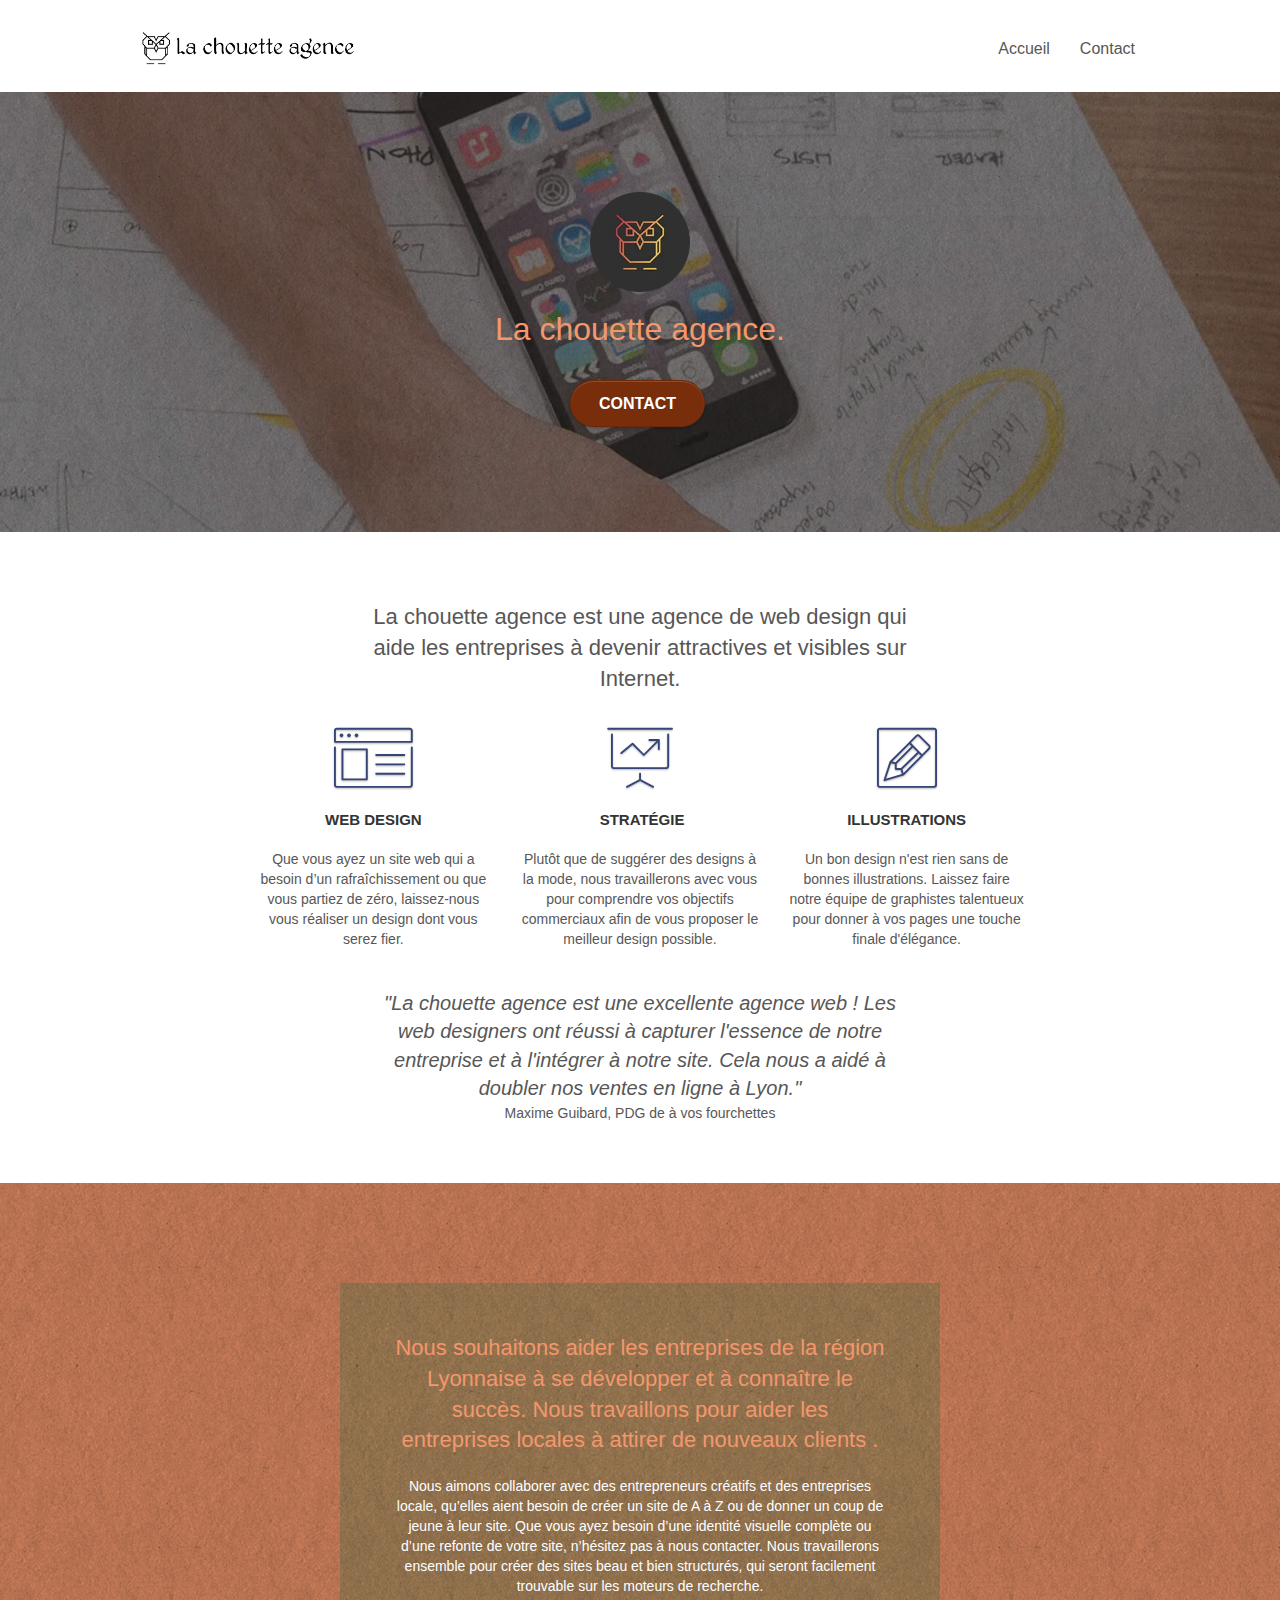
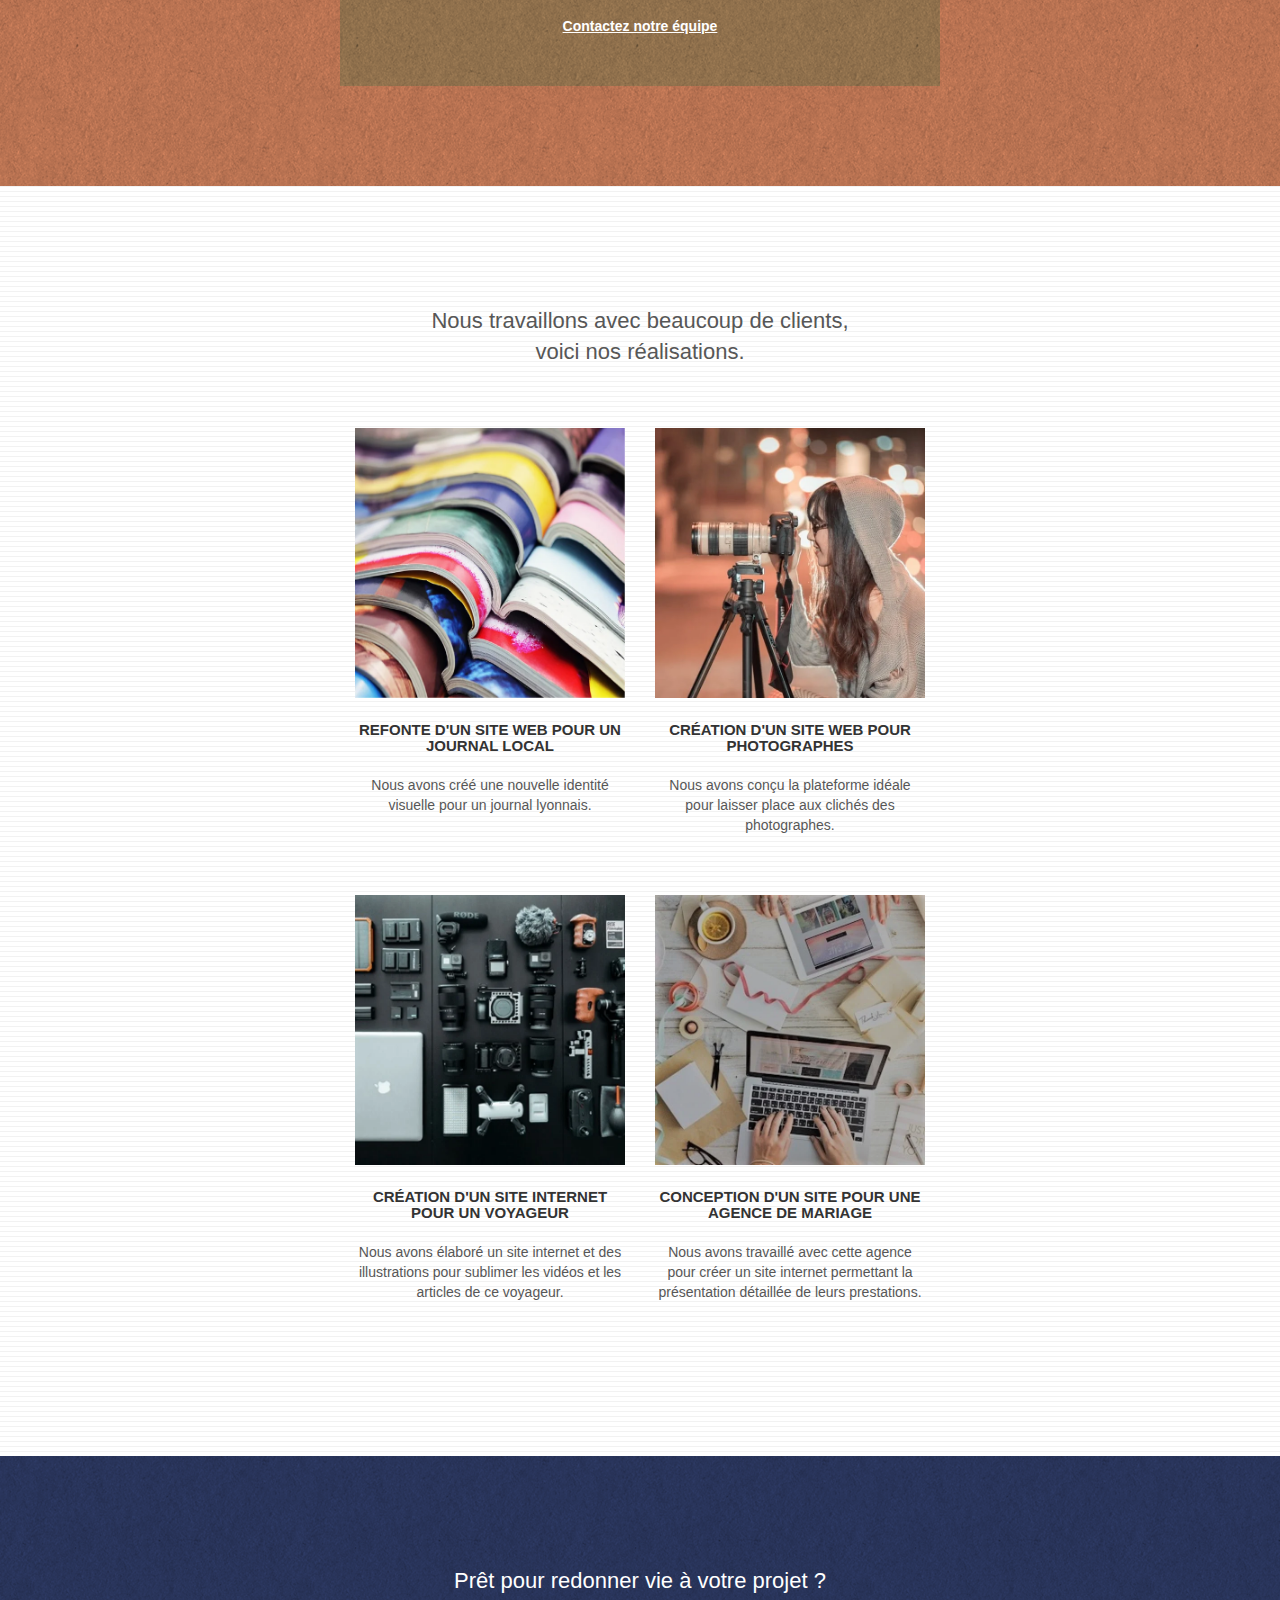
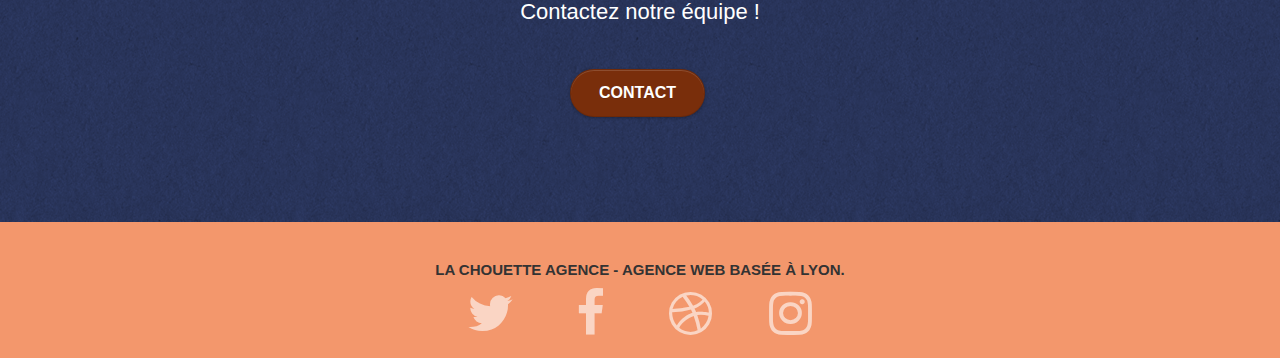
<file: modified/index.html>
<!doctype html>
<html lang="fr">
<head>
    <meta charset="utf-8">
	<title>Accueil | La Chouette Agence</title>
    <meta name="description" content="La Chouette Agence : une entreprise de web design basée à Lyon qui aide les entreprises à devenir attractives et visibles sur Internet.">
    <meta name="viewport" content="width=device-width, initial-scale=1.0, viewport-fit=cover">
	<link rel="shortcut icon" type="image/png" href="favicon.jpg">
	
	<link rel="stylesheet" type="text/css" href="./css/bootstrap.min.css">
	<link rel="stylesheet" type="text/css" href="style.min.css">
	<link rel="stylesheet" type="text/css" href="./css/font-awesome.css">
	<link rel="stylesheet" type="text/css" href="./css/et-line.css">

	<script src="./js/jquery-2.1.0.min.js" defer></script>
	<script src="./js/bootstrap.min.js" defer></script>
	<script src="./js/blocs.js" defer></script>
	<script src="./js/jquery.touchSwipe.js" defer></script>
	<script src="./js/gmaps.min.js" defer></script>
    
<!-- Analytics -->
 
<!-- Analytics END -->
    
</head>
<body>
<!-- Principal conteneur -->
<div class="page-container">
    
<!-- bloc-0 -->
<div class="bloc bgc-white l-bloc " id="bloc-0">
	<div class="container bloc-sm">

		<nav class="navbar row">
			<div class="navbar-header">
<!--			<div class="keywords" style="color:#cccccc;font-size:1px;">Agence web à paris, stratégie web, web design, illustrations, design de site web, site web, web, internet, site internet, site</div> 
-->
				<a class="navbar-brand" href="index.html"><img src="img/webp/la-chouette-agence.webp" alt="paris web design logo agence web meilleure agence" height="40" /></a>
<!--				<div class="keywords" style="color:#cccccc;font-size:1px;">Agence web à paris, stratégie web, web design, illustrations, design de site web, site web, web, internet, site internet, site</div>
-->
				<button id="nav-toggle" type="button" class="ui-navbar-toggle navbar-toggle" data-toggle="collapse" data-target=".navbar-1">
					<span class="sr-only">Toggle navigation</span><span class="icon-bar"></span><span class="icon-bar"></span><span class="icon-bar"></span>
				</button>
			</div>
			<div class="collapse navbar-collapse navbar-1 special-dropdown-nav">
				<ul class="site-navigation nav navbar-nav">
					<li>
						<a href="index.html" title="Page d'accueil">Accueil</a>
					</li>
					<li>
						<a href="page2.html" title="Contactez-nous !">Contact</a>
					</li>
				</ul>
			</div>
		</nav>
	</div>
</div>
<!-- bloc-0 END -->

<!-- bloc-1-presentation -->
<div class="bloc bgc-dark-slate-blue bg-banniere d-bloc bloc-bg-texture texture-paper b-parallax" id="bloc-1-hero">
	<div class="container bloc-lg">
		<div class="row tight-width-whitespace">
			<div class="col-sm-12">
				<img src="img/webp/logo.webp" class="center-block image-resize-mode" width="100" alt="La chouette agence, agence web paris, création logo paris" />
				<h1 class="text-center hero-bloc-text tc-white ">
					La chouette agence.
				</h1>
				<div class="text-center">
					<a href="page2.html" class="btn btn-lg btn-clean btn-rd cta-hero btn-atomic-tangerine" id="cta-hero" title="Contactez-nous !">Contact</a>
				</div>
			</div>
		</div>
	</div>
</div>
<!-- bloc-1-presentation END -->

<!-- bloc-2-services -->
<div class="bloc bgc-white l-bloc" id="bloc-2-services">
	<div class="container bloc-md">
		<div class="row tight-width-whitespace">
			<div class="col-sm-12">
				<h2 class="text-center">
					La chouette agence est une agence de web design qui aide les entreprises à devenir attractives et visibles sur Internet.
				</h2>
			</div>
		</div>
		<div class="row voffset-lg med-width-whitespace">
			<div class="col-sm-4">
				<div class="text-center">
					<span class="et-icon-browser sm-shadow icon-dark-slate-blue icons icon-lg"></span>
				</div>
				<h3 class="mg-md text-center">
					Web design
				</h3>
				<p class="text-center ">
					Que vous ayez un site web qui a besoin d&rsquo;un rafraîchissement ou que vous partiez de zéro, laissez-nous vous réaliser un design dont vous serez fier.
				</p>
			</div>
			<div class="col-sm-4">
				<div class="text-center">
					<span class="et-icon-presentation sm-shadow icon-dark-slate-blue icons icon-lg"></span>
				</div>
				<h3 class="mg-md text-center">
					&nbsp;Stratégie
				</h3>
				<p class="text-center ">
					Plutôt que de suggérer des designs à la mode, nous travaillerons avec vous pour comprendre vos objectifs commerciaux afin de vous proposer le meilleur design possible.<br>
				</p>
			</div>
			<div class="col-sm-4">
				<div class="text-center">
					<span class="et-icon-edit sm-shadow icon-dark-slate-blue icons icon-lg"></span>
				</div>
				<h3 class="mg-md text-center">
					Illustrations
				</h3>
				<p class="text-center ">
					Un bon design n'est rien sans de bonnes illustrations. Laissez faire notre équipe de graphistes talentueux pour donner à vos pages une touche finale d'élégance.
				</p>
			</div>
		</div>
		<div class="row voffset-lg voffset tight-width-whitespace">
			<div class="col-xs-12 text-center">
				<blockquote class="text-center">
					"La chouette agence est une excellente agence web ! Les web designers ont réussi à capturer l'essence de notre entreprise et à l'intégrer à notre site. Cela nous a aidé à doubler nos ventes en ligne à Lyon."
				</blockquote>
				<p class="text-center">
					Maxime Guibard, PDG de à vos fourchettes
				</p>
			</div>
		</div>
	</div>
</div>
<!-- bloc-2-services END -->

<!-- bloc-3-what-i-do -->
<div class="bloc tc-white bgc-atomic-tangerine bg-presentation d-bloc bloc-bg-texture texture-paper b-parallax" id="bloc-3-what-i-do">
	<div class="container bloc-lg">
		<div class="row tight-width-whitespace black-background">
			<div class="col-sm-12">
				<h2 class="mg-md text-center tc-white">
					Nous souhaitons aider les entreprises de la région Lyonnaise à se développer et à connaître le succès. Nous travaillons pour aider les entreprises locales à attirer de nouveaux clients .<br>
				</h2>
				<p class="text-center white">
					Nous aimons collaborer avec des entrepreneurs créatifs et des entreprises locale, qu’elles aient besoin de créer un site de A à Z ou de donner un coup de jeune à leur site. Que vous ayez besoin d’une identité visuelle complète ou d’une refonte de votre site, n’hésitez pas à nous contacter. Nous travaillerons ensemble pour créer des sites beau et bien structurés, qui seront facilement trouvable sur les moteurs de recherche. <br><br><a class="ltc-white bold-link" href="page2.html">Contactez notre équipe</a><br>
				</p>
			</div>
		</div>
	</div>
</div>
<!-- bloc-3-what-i-do END -->

<!-- bloc-4-portfolio -->
<div class="bloc bgc-white bg-lines-h2-bg bg-repeat l-bloc" id="bloc-4-portfolio">
	<div class="container bloc-lg">
		<div class="row tight-width-whitespace">
			<div class="col-sm-12">
				<h2 class="text-center">
					Nous travaillons avec beaucoup de clients,<br>voici nos réalisations.
				</h2>
			</div>
		</div>
		<div class="row tight-width-whitespace portfolio-row">
			<div class="col-sm-6">
				<a href="#" data-lightbox="img/webp/1.webp" data-gallery-id="gallery-1" data-caption="Refonte d'un site web pour un journal local" data-frame="snapshot-lb"><img src="img/webp/1.webp" alt="Refonte d'un site web pour un journal local" class="img-responsive portfolio-thumb" /></a>
				<h3 class="mg-md text-center">
					Refonte d'un site web pour un journal local
				</h3>
				<p class="text-center">
					Nous avons créé une nouvelle identité visuelle pour un journal lyonnais.
				</p>
			</div>
			<div class="col-sm-6">
				<a href="#" data-lightbox="img/webp/2.webp" data-gallery-id="gallery-1" data-caption="Création d'un site web pour photographes" data-frame="snapshot-lb"><img src="img/webp/2.webp" class="img-responsive portfolio-thumb" alt="Création d'un site web pour photographes" /></a>
				<h3 class="mg-md text-center">
					Création d'un site web pour photographes
				</h3>
				<p class="text-center">
					Nous avons conçu la plateforme idéale pour laisser place aux clichés des photographes.
				</p>
			</div>
		</div>
		<div class="row tight-width-whitespace portfolio-row">
			<div class="col-sm-6">
				<a href="#" data-lightbox="img/webp/3.webp" data-gallery-id="gallery-1" data-caption="Création d'un site internet pour un voyageur" data-frame="snapshot-lb"><img src="img/webp/3.webp" class="img-responsive portfolio-thumb" alt="Création d'un site internet pour un voyageur"/></a>
				<h3 class="mg-md text-center">
					Création d'un site internet pour un voyageur
				</h3>
				<p class="text-center">
					Nous avons élaboré un site internet et des illustrations pour sublimer les vidéos et les articles de ce voyageur.
				</p>
			</div>
			<div class="col-sm-6">
				<a href="#" data-lightbox="img/webp/4.webp" data-gallery-id="gallery-1" data-caption="Conception d'un site pour une agence de mariage" data-frame="snapshot-lb"><img src="img/webp/4.webp" class="img-responsive portfolio-thumb" alt="Conception d'un site pour une agence de mariage" /></a>
				<h3 class="mg-md text-center">
					Conception d'un site pour une agence de mariage
				</h3>
				<p class="text-center">
					Nous avons travaillé avec cette agence pour créer un site internet permettant la présentation détaillée de leurs prestations.
				</p>
			</div>
		</div>
	</div>
</div>
<!-- bloc-4-portfolio END -->

<!-- bloc-5-cta -->
<div class="bloc bgc-dark-slate-blue bg-banniere d-bloc bloc-bg-texture texture-paper b-parallax" id="bloc-5-cta">
	<div class="container bloc-lg">
		<div class="row">
			<div class="col-sm-12 text-center">
				<h2 class="mg-md text-center white">
					Prêt pour redonner vie à votre projet ?<br>Contactez notre équipe !
				</h2>
				<a href="page2.html" class="btn btn-atomic-tangerine btn-clean btn-rd btn-lg cta-hero" title="Contactez-nous !">Contact</a>
			</div>
		</div>
	</div>
</div>
<!-- bloc-5-cta END -->

<!-- ScrollToTop Button -->
<a class="bloc-button btn btn-d scrollToTop" onclick="scrollToTarget('1')"><span class="fa fa-chevron-up"></span></a>
<!-- ScrollToTop Button END-->

<!-- Footer - bloc-8 -->
<div class="bloc bgc-atomic-tangerine d-bloc" id="bloc-8">
	<div class="container bloc-sm">
		<div class="row">
			<div class="col-sm-12">
				<h3 class="text-center">
					La chouette agence - Agence web basée à Lyon.<br>
				</h3>
				<div class="row row-no-gutters social">
					<div class="col-sm-3">
						<div class="text-center">
							<a class="social" href="https://twitter.com/" title="Twitter"><span class="fa fa-twitter icon-md"></span></a>
						</div>
					</div>
					<div class="col-sm-3">
						<div class="text-center">
							<a class="social" href="https://fr-fr.facebook.com/" title="Facebook"><span class="fa fa-facebook icon-md"></span></a>
						</div>
					</div>
					<div class="col-sm-3">
						<div class="text-center">
							<a class="social" href="https://dribbble.com/" title="Dribble"><span class="fa fa-dribbble icon-md"></span></a>
						</div>
					</div>
					<div class="col-sm-3">
						<div class="text-center">
							<a class="social" href="https://www.instagram.com/?hl=fr" title="Instagram"><span class="fa fa-instagram icon-md"></span></a>
						</div>
					</div>
<!--				<div class="keywords" style="color:#F3976C;">Agence web à paris, stratégie web, web design, illustrations, design de site web, site web, web, internet, site internet, site</div>
-->
				</div>
<!--			<div class="row">
					<div class="col-sm-4">
						Partenaires
							<ul>
								<li><a href="voiture.com">voiture.com</a></li>
								<li><a href="pizza.com">pizza.com</a></li>
								<li><a href="matoiture.com">matoiture.com</a></li>
								<li><a href="immobilierseo.com">immobilierseo.com</a></li>
							</ul>		
					</div>
					<div class="col-sm-4">
						Annuaires liste 1
						<ul>
							<li><a href="annuaireagence.com">annuaireagence.com</a></li>
							<li><a href="annuaireseo.com">annuaireseo.com</a></li>
							<li><a href="annuairemarketing.com">annuairemarketing.com</a></li>
							<li><a href="123seoture.com">123seo.com</a></li>
							<li><a href="123site.com">123site.com</a></li>
							<li><a href="annuairewordpress.com">annuairewordpress.com</a></li>
							<li><a href="listeagence.com">listeagence.com</a></li>
							<li><a href="meilleuresagencesparis.com">meilleuresagencesparis.com</a></li>
							<li><a href="listeseo.com">listeseo.com</a></li>
						</ul>
					</div>
					<div class="col-sm-4">
						Annuaires liste 2
						<ul>
							<li><a href="betterseo.com">betterseo.com</a></li>
							<li><a href="ameliorerseo.com">ameliorerseo.com</a></li>
							<li><a href="seojuicelien.com">seojuicelien.com</a></li>
							<li><a href="meilleursliens.com">meilleursliens.com</a></li>
							<li><a href="liensagogo.com">liensagogo.com</a></li>
							<li><a href="backlink.com">backlink.com</a></li>
							<li><a href="linkjuiceannuaire.com">linkjuiceannuaire.com</a></li>
							<li><a href="remontersurgoogle.com">remontersurgoogle.com</a></li>
							<li><a href="vraiseofiable.com">vraiseofiable.com</a></li>
						</ul>
					</div>
				</div>
			-->
			</div>
		</div>
	</div>
</div>
<!-- Footer - bloc-8 END -->

</div>
<!-- Principal conteneur END -->
    

</body>
</html>
</file>
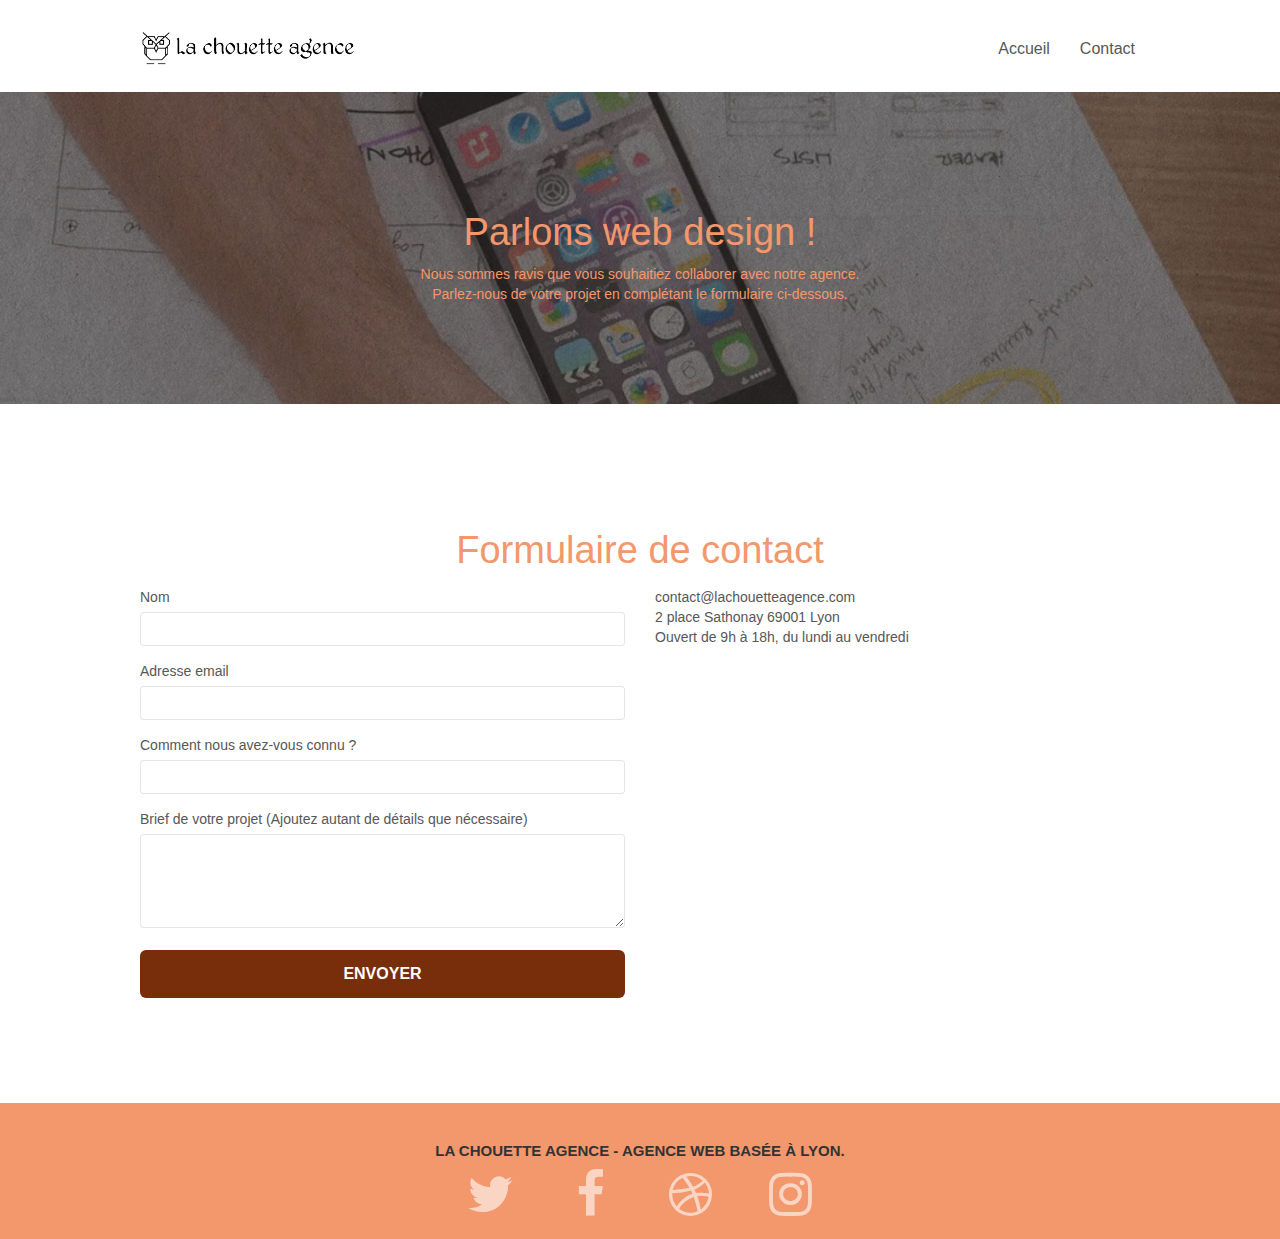
<file: modified/page2.html>
<!doctype html>
<html lang="fr">
<head>
	<meta charset="utf-8">	
	<title>Contact | La Chouette Agence</title>
    <meta name="description" content="La Chouette Agence : une entreprise de web design basée à Lyon qui aide les entreprises à devenir attractives et visibles sur Internet. Contactez-nous !">
    <meta name="viewport" content="width=device-width, initial-scale=1.0, viewport-fit=cover">
    <link rel="shortcut icon" type="image/png" href="favicon.jpg">
    
	<link rel="stylesheet" type="text/css" href="./css/bootstrap.min.css">
	<link rel="stylesheet" type="text/css" href="style.min.css">
	<link rel="stylesheet" type="text/css" href="./css/font-awesome.css">
	<link rel="stylesheet" type="text/css" href="./css/et-line.css">
    
	<script src="./js/jquery-2.1.0.min.js" defer></script>
	<script src="./js/bootstrap.min.js" defer></script>
	<script src="./js/blocs.js" defer></script>
	<script src="./js/jquery.touchSwipe.js" defer></script>
	<script src="./js/gmaps.min.js" defer></script>

<!-- Analytics -->
 
<!-- Analytics END -->
    
</head>
<body>
<!-- Principal conteneur -->
<div class="page-container">
    
<!-- bloc-0 -->
<div class="bloc bgc-white l-bloc " id="bloc-0">
	<div class="container bloc-sm">

		<nav class="navbar row">
			<div class="navbar-header">
<!--			<div class="keywords" style="color:#cccccc;font-size:1px;">Agence web à paris, stratégie web, web design, illustrations, design de site web, site web, web, internet, site internet, site</div> 
-->
				<a class="navbar-brand" href="index.html"><img src="img/la-chouette-agence.png" alt="paris web design logo agence web meilleure agence" height="40" /></a>
<!--				<div class="keywords" style="color:#cccccc;font-size:1px;">Agence web à paris, stratégie web, web design, illustrations, design de site web, site web, web, internet, site internet, site</div>
-->
				<button id="nav-toggle" type="button" class="ui-navbar-toggle navbar-toggle" data-toggle="collapse" data-target=".navbar-1">
					<span class="sr-only">Toggle navigation</span><span class="icon-bar"></span><span class="icon-bar"></span><span class="icon-bar"></span>
				</button>
			</div>
			<div class="collapse navbar-collapse navbar-1 special-dropdown-nav">
				<ul class="site-navigation nav navbar-nav">
					<li>
						<a href="index.html" title="Page d'accueil">Accueil</a>
					</li>
					<li>
						<a href="page2.html" title="Contactez-nous !">Contact</a>
					</li>
				</ul>
			</div>
		</nav>
	</div>
</div>
<!-- bloc-0 END -->

<!-- bloc-6 -->
<div class="bloc bgc-dark-slate-blue bg-banniere d-bloc bloc-bg-texture texture-paper b-parallax" id="bloc-6">
	<div class="container bloc-lg">
		<div class="row">
			<div class="col-sm-12">
				<h1 class="text-center hero-bloc-text tc-white">
					Parlons web design !
				</h1>
				<p class="text-center mg-lg tc-white tight-width-whitespace">
					Nous sommes ravis que vous souhaitiez collaborer avec notre agence.<br>
					Parlez-nous de votre projet en complétant le formulaire ci-dessous.
				</p>
			</div>
		</div>
	</div>
</div>
<!-- bloc-6 END -->

<!-- bloc-7 -->
<div class="bloc bgc-white l-bloc" id="bloc-7">
	<div class="container bloc-lg">
		<div class="row">
			<h2 class="text-center hero-bloc-text tc-white">
				Formulaire de contact
			</h2>
			<div class="col-sm-6">
				<form id="form_1" novalidate success-msg="Your message has been sent." fail-msg="Sorry it seems that our mail server is not responding, Sorry for the inconvenience!">
					<div class="form-group">
						<label for="name">
							Nom
						</label>
						<input id="name" name="name" class="form-control" required />
					</div>
					<div class="form-group">
						<label for="email">
							Adresse email
						</label>
						<input id="email" name="email" class="form-control" type="email" required />
					</div>
					<div class="form-group">
						<label for="input_504">
							Comment nous avez-vous connu ?
						</label>
						<input id="input_504" name="input_504" class="form-control" type="email" required />
					</div>
					<div class="form-group">
						<label for="message">
							Brief de votre projet (Ajoutez autant de détails que nécessaire)<br>
						</label><textarea id="message" name="message" class="form-control" rows="4" cols="50" required></textarea>
					</div> 
					<button class="bloc-button btn btn-lg btn-block cta-hero btn-atomic-tangerine" type="submit">
						Envoyer
					</button>
				</form>
			</div>
			<div class="col-sm-6">
				<p>
					contact@lachouetteagence.com<br>2 place Sathonay 69001 Lyon<br>Ouvert de 9h à 18h, du lundi au vendredi<br>
				</p>
			</div>
		</div>
	</div>
</div>
<!-- bloc-7 END -->

<!-- ScrollToTop Button -->
<a class="bloc-button btn btn-d scrollToTop" onclick="scrollToTarget('1')"><span class="fa fa-chevron-up"></span></a>
<!-- ScrollToTop Button END-->


<!-- Footer - bloc-8 -->
<div class="bloc bgc-atomic-tangerine d-bloc" id="bloc-8">
	<div class="container bloc-sm">
		<div class="row">
			<div class="col-sm-12">
				<h3 class="text-center">
					La chouette agence - Agence web basée à Lyon.<br>
				</h3>
				<div class="row row-no-gutters social">
					<div class="col-sm-3">
						<div class="text-center">
							<a class="social" href="https://twitter.com/" title="Twitter"><span class="fa fa-twitter icon-md"></span></a>
						</div>
					</div>
					<div class="col-sm-3">
						<div class="text-center">
							<a class="social" href="https://fr-fr.facebook.com/" title="Facebook"><span class="fa fa-facebook icon-md"></span></a>
						</div>
					</div>
					<div class="col-sm-3">
						<div class="text-center">
							<a class="social" href="https://dribbble.com/" title="Dribble"><span class="fa fa-dribbble icon-md"></span></a>
						</div>
					</div>
					<div class="col-sm-3">
						<div class="text-center">
							<a class="social" href="https://www.instagram.com/?hl=fr" title="Instagram"><span class="fa fa-instagram icon-md"></span></a>
						</div>
					</div>
				</div>
			</div>
		</div>
	</div>
</div>
<!-- Footer - bloc-8 END -->

</div>
<!-- Principal conteneur END -->
    

</body>
</html>
</file>
<file: modified/css/et-line.css>
@font-face {
    font-family: et-line;
    src: url(../fonts/et-line.eot);
    src: url(../fonts/et-line.eot?#iefix) format('embedded-opentype'), url(../fonts/et-line.woff) format('woff'), url(../fonts/et-line.ttf) format('truetype'), url(../fonts/et-line.svg#et-line) format('svg');
    font-weight: 400;
    font-style: normal;
    font-display: swap
}

.et-icon-adjustments,
.et-icon-alarmclock,
.et-icon-anchor,
.et-icon-aperture,
.et-icon-attachment,
.et-icon-bargraph,
.et-icon-basket,
.et-icon-beaker,
.et-icon-bike,
.et-icon-book-open,
.et-icon-briefcase,
.et-icon-browser,
.et-icon-calendar,
.et-icon-camera,
.et-icon-caution,
.et-icon-chat,
.et-icon-circle-compass,
.et-icon-clipboard,
.et-icon-clock,
.et-icon-cloud,
.et-icon-compass,
.et-icon-desktop,
.et-icon-dial,
.et-icon-document,
.et-icon-documents,
.et-icon-download,
.et-icon-dribbble,
.et-icon-edit,
.et-icon-envelope,
.et-icon-expand,
.et-icon-facebook,
.et-icon-flag,
.et-icon-focus,
.et-icon-gears,
.et-icon-genius,
.et-icon-gift,
.et-icon-global,
.et-icon-globe,
.et-icon-googleplus,
.et-icon-grid,
.et-icon-happy,
.et-icon-hazardous,
.et-icon-heart,
.et-icon-hotairballoon,
.et-icon-hourglass,
.et-icon-key,
.et-icon-laptop,
.et-icon-layers,
.et-icon-lifesaver,
.et-icon-lightbulb,
.et-icon-linegraph,
.et-icon-linkedin,
.et-icon-lock,
.et-icon-magnifying-glass,
.et-icon-map,
.et-icon-map-pin,
.et-icon-megaphone,
.et-icon-mic,
.et-icon-mobile,
.et-icon-newspaper,
.et-icon-notebook,
.et-icon-paintbrush,
.et-icon-paperclip,
.et-icon-pencil,
.et-icon-phone,
.et-icon-picture,
.et-icon-pictures,
.et-icon-piechart,
.et-icon-presentation,
.et-icon-pricetags,
.et-icon-printer,
.et-icon-profile-female,
.et-icon-profile-male,
.et-icon-puzzle,
.et-icon-quote,
.et-icon-recycle,
.et-icon-refresh,
.et-icon-ribbon,
.et-icon-rss,
.et-icon-sad,
.et-icon-scissors,
.et-icon-scope,
.et-icon-search,
.et-icon-shield,
.et-icon-speedometer,
.et-icon-strategy,
.et-icon-streetsign,
.et-icon-tablet,
.et-icon-target,
.et-icon-telescope,
.et-icon-toolbox,
.et-icon-tools,
.et-icon-tools-2,
.et-icon-trophy,
.et-icon-tumblr,
.et-icon-twitter,
.et-icon-upload,
.et-icon-video,
.et-icon-wallet,
.et-icon-wine {
    font-family: et-line;
    font-style: normal;
    font-weight: 400;
    font-variant: normal;
    text-transform: none;
    line-height: 1;
    -webkit-font-smoothing: antialiased;
    -moz-osx-font-smoothing: grayscale;
    display: inline-block
}

.et-icon-mobile:before {
    content: "\e000"
}

.et-icon-laptop:before {
    content: "\e001"
}

.et-icon-desktop:before {
    content: "\e002"
}

.et-icon-tablet:before {
    content: "\e003"
}

.et-icon-phone:before {
    content: "\e004"
}

.et-icon-document:before {
    content: "\e005"
}

.et-icon-documents:before {
    content: "\e006"
}

.et-icon-search:before {
    content: "\e007"
}

.et-icon-clipboard:before {
    content: "\e008"
}

.et-icon-newspaper:before {
    content: "\e009"
}

.et-icon-notebook:before {
    content: "\e00a"
}

.et-icon-book-open:before {
    content: "\e00b"
}

.et-icon-browser:before {
    content: "\e00c"
}

.et-icon-calendar:before {
    content: "\e00d"
}

.et-icon-presentation:before {
    content: "\e00e"
}

.et-icon-picture:before {
    content: "\e00f"
}

.et-icon-pictures:before {
    content: "\e010"
}

.et-icon-video:before {
    content: "\e011"
}

.et-icon-camera:before {
    content: "\e012"
}

.et-icon-printer:before {
    content: "\e013"
}

.et-icon-toolbox:before {
    content: "\e014"
}

.et-icon-briefcase:before {
    content: "\e015"
}

.et-icon-wallet:before {
    content: "\e016"
}

.et-icon-gift:before {
    content: "\e017"
}

.et-icon-bargraph:before {
    content: "\e018"
}

.et-icon-grid:before {
    content: "\e019"
}

.et-icon-expand:before {
    content: "\e01a"
}

.et-icon-focus:before {
    content: "\e01b"
}

.et-icon-edit:before {
    content: "\e01c"
}

.et-icon-adjustments:before {
    content: "\e01d"
}

.et-icon-ribbon:before {
    content: "\e01e"
}

.et-icon-hourglass:before {
    content: "\e01f"
}

.et-icon-lock:before {
    content: "\e020"
}

.et-icon-megaphone:before {
    content: "\e021"
}

.et-icon-shield:before {
    content: "\e022"
}

.et-icon-trophy:before {
    content: "\e023"
}

.et-icon-flag:before {
    content: "\e024"
}

.et-icon-map:before {
    content: "\e025"
}

.et-icon-puzzle:before {
    content: "\e026"
}

.et-icon-basket:before {
    content: "\e027"
}

.et-icon-envelope:before {
    content: "\e028"
}

.et-icon-streetsign:before {
    content: "\e029"
}

.et-icon-telescope:before {
    content: "\e02a"
}

.et-icon-gears:before {
    content: "\e02b"
}

.et-icon-key:before {
    content: "\e02c"
}

.et-icon-paperclip:before {
    content: "\e02d"
}

.et-icon-attachment:before {
    content: "\e02e"
}

.et-icon-pricetags:before {
    content: "\e02f"
}

.et-icon-lightbulb:before {
    content: "\e030"
}

.et-icon-layers:before {
    content: "\e031"
}

.et-icon-pencil:before {
    content: "\e032"
}

.et-icon-tools:before {
    content: "\e033"
}

.et-icon-tools-2:before {
    content: "\e034"
}

.et-icon-scissors:before {
    content: "\e035"
}

.et-icon-paintbrush:before {
    content: "\e036"
}

.et-icon-magnifying-glass:before {
    content: "\e037"
}

.et-icon-circle-compass:before {
    content: "\e038"
}

.et-icon-linegraph:before {
    content: "\e039"
}

.et-icon-mic:before {
    content: "\e03a"
}

.et-icon-strategy:before {
    content: "\e03b"
}

.et-icon-beaker:before {
    content: "\e03c"
}

.et-icon-caution:before {
    content: "\e03d"
}

.et-icon-recycle:before {
    content: "\e03e"
}

.et-icon-anchor:before {
    content: "\e03f"
}

.et-icon-profile-male:before {
    content: "\e040"
}

.et-icon-profile-female:before {
    content: "\e041"
}

.et-icon-bike:before {
    content: "\e042"
}

.et-icon-wine:before {
    content: "\e043"
}

.et-icon-hotairballoon:before {
    content: "\e044"
}

.et-icon-globe:before {
    content: "\e045"
}

.et-icon-genius:before {
    content: "\e046"
}

.et-icon-map-pin:before {
    content: "\e047"
}

.et-icon-dial:before {
    content: "\e048"
}

.et-icon-chat:before {
    content: "\e049"
}

.et-icon-heart:before {
    content: "\e04a"
}

.et-icon-cloud:before {
    content: "\e04b"
}

.et-icon-upload:before {
    content: "\e04c"
}

.et-icon-download:before {
    content: "\e04d"
}

.et-icon-target:before {
    content: "\e04e"
}

.et-icon-hazardous:before {
    content: "\e04f"
}

.et-icon-piechart:before {
    content: "\e050"
}

.et-icon-speedometer:before {
    content: "\e051"
}

.et-icon-global:before {
    content: "\e052"
}

.et-icon-compass:before {
    content: "\e053"
}

.et-icon-lifesaver:before {
    content: "\e054"
}

.et-icon-clock:before {
    content: "\e055"
}

.et-icon-aperture:before {
    content: "\e056"
}

.et-icon-quote:before {
    content: "\e057"
}

.et-icon-scope:before {
    content: "\e058"
}

.et-icon-alarmclock:before {
    content: "\e059"
}

.et-icon-refresh:before {
    content: "\e05a"
}

.et-icon-happy:before {
    content: "\e05b"
}

.et-icon-sad:before {
    content: "\e05c"
}

.et-icon-facebook:before {
    content: "\e05d"
}

.et-icon-twitter:before {
    content: "\e05e"
}

.et-icon-googleplus:before {
    content: "\e05f"
}

.et-icon-rss:before {
    content: "\e060"
}

.et-icon-tumblr:before {
    content: "\e061"
}

.et-icon-linkedin:before {
    content: "\e062"
}

.et-icon-dribbble:before {
    content: "\e063"
}
</file>
<file: modified/style.min.css>
body{margin:0;padding:0;background:#fff;overflow-x:hidden;-webkit-font-smoothing:antialiased;-moz-osx-font-smoothing:grayscale}a,button{transition:all .3s ease-in-out;outline:0!important}a:hover{text-decoration:none;cursor:pointer}#page-loading-blocs-notifaction{position:fixed;top:0;bottom:0;width:100%;z-index:100000;background:#fff url(img/pageload-spinner.gif) no-repeat center center}.bloc{width:100%;clear:both;background:50% 50% no-repeat;padding:0 50px;-webkit-background-size:cover;-moz-background-size:cover;-o-background-size:cover;background-size:cover;position:relative}.bloc .container{padding-left:0;padding-right:0}.bloc-lg{padding:100px 50px}.bloc-md{padding:50px}.bloc-sm{padding:20px 50px}.bg-b-edge,.bg-bl-edge,.bg-br-edge,.bg-center,.bg-l-edge,.bg-r-edge,.bg-repeat,.bg-t-edge,.bg-tl-edge,.bg-tr-edge{-webkit-background-size:auto!important;-moz-background-size:auto!important;-o-background-size:auto!important;background-size:auto!important}.bg-repeat{background:repeat}.bg-t-edge{background:top no-repeat}.bloc-bg-texture::before{content:"";background-size:2px 2px;position:absolute;top:0;bottom:0;left:0;right:0}.texture-paper::before{background:url(img/webp/texture-paper.webp);background-size:280px 280px}.b-parallax{background-attachment:fixed}.d-bloc{color:rgba(255,255,255,.7)}.d-bloc button:hover{color:rgba(255,255,255,.9)}.d-bloc .icon-round,.d-bloc .icon-rounded,.d-bloc .icon-semi-rounded-a,.d-bloc .icon-semi-rounded-b,.d-bloc .icon-square{border-color:rgba(255,255,255,.9)}.d-bloc .divider-h span{border-color:rgba(255,255,255,.2)}.d-bloc .a-btn,.d-bloc .navbar a,.d-bloc .navbar-brand,.d-bloc a .icon-lg,.d-bloc a .icon-md,.d-bloc a .icon-sm,.d-bloc a .icon-xl,.d-bloc h1 a,.d-bloc h2 a,.d-bloc h3 a,.d-bloc h4 a,.d-bloc h5 a,.d-bloc h6 a,.d-bloc p a{color:rgba(255,255,255,.6)}.d-bloc .a-btn:hover,.d-bloc .navbar a:hover,.d-bloc .navbar-brand:hover,.d-bloc a:hover .icon-lg,.d-bloc a:hover .icon-md,.d-bloc a:hover .icon-sm,.d-bloc a:hover .icon-xl,.d-bloc h1 a:hover,.d-bloc h2 a:hover,.d-bloc h3 a:hover,.d-bloc h4 a:hover,.d-bloc h5 a:hover,.d-bloc h6 a:hover,.d-bloc p a:hover{color:rgba(255,255,255,1)}.d-bloc .navbar-toggle .icon-bar{background:rgba(255,255,255,1)}.d-bloc .btn-wire,.d-bloc .btn-wire:hover{color:rgba(255,255,255,1);border-color:rgba(255,255,255,1)}.d-bloc .panel{color:rgba(0,0,0,.5)}.d-bloc .panel button:hover{color:rgba(0,0,0,.7)}.d-bloc .panel icon{border-color:rgba(0,0,0,.7)}.d-bloc .panel .divider-h span{border-color:rgba(0,0,0,.1)}.d-bloc .panel .a-btn{color:rgba(0,0,0,.6)}.d-bloc .panel .a-btn:hover{color:rgba(0,0,0,1)}.d-bloc .panel .btn-wire,.d-bloc .panel .btn-wire:hover{color:rgba(0,0,0,.7);border-color:rgba(0,0,0,.3)}.d-bloc .panel,.l-bloc{color:rgba(0,0,0,.5)}.d-bloc .panel button:hover,.l-bloc button:hover{color:rgba(0,0,0,.7)}.l-bloc .icon-round,.l-bloc .icon-rounded,.l-bloc .icon-semi-rounded-a,.l-bloc .icon-semi-rounded-b,.l-bloc .icon-square{border-color:rgba(0,0,0,.7)}.d-bloc .panel .divider-h span,.l-bloc .divider-h span{border-color:rgba(0,0,0,.1)}.d-bloc .panel .a-btn,.l-bloc .a-btn,.l-bloc .navbar a,.l-bloc .navbar-brand,.l-bloc a .icon-lg,.l-bloc a .icon-md,.l-bloc a .icon-sm,.l-bloc a .icon-xl,.l-bloc h1 a,.l-bloc h2 a,.l-bloc h3 a,.l-bloc h4 a,.l-bloc h5 a,.l-bloc h6 a,.l-bloc p a{color:rgba(0,0,0,.6)}.d-bloc .panel .a-btn:hover,.l-bloc .a-btn:hover,.l-bloc .navbar a:hover,.l-bloc .navbar-brand:hover,.l-bloc a:hover .icon-lg,.l-bloc a:hover .icon-md,.l-bloc a:hover .icon-sm,.l-bloc a:hover .icon-xl,.l-bloc h1 a:hover,.l-bloc h2 a:hover,.l-bloc h3 a:hover,.l-bloc h4 a:hover,.l-bloc h5 a:hover,.l-bloc h6 a:hover,.l-bloc p a:hover{color:rgba(0,0,0,1)}.l-bloc .navbar-toggle .icon-bar{color:rgba(0,0,0,.6)}.d-bloc .panel .btn-wire,.d-bloc .panel .btn-wire:hover,.l-bloc .btn-wire,.l-bloc .btn-wire:hover{color:rgba(0,0,0,.7);border-color:rgba(0,0,0,.3)}.voffset{margin-top:30px}.voffset-lg{margin-top:80px}.row-no-gutters{margin-right:0;margin-left:0}.row.row-no-gutters>[class*=" col-"],.row.row-no-gutters>[class^=col-]{padding-right:0;padding-left:0}#bloc-1-hero h1{font-size:32px}.navbar{margin-bottom:0;z-index:1}.navbar-brand{height:auto;padding:3px 15px;font-size:25px;font-weight:400;font-weight:600;line-height:44px}.navbar-brand img{max-height:200px;margin:0 5px 0 0;display:inline}.navbar-brand img[src$=svg]{min-width:100px}.nav-center .navbar-brand img{margin:0}.navbar .nav{padding-top:2px;margin-right:-16px;float:right;z-index:1}.nav>li{float:left;margin-top:4px;font-size:16px}.navbar-nav .open .dropdown-menu>li>a{text-align:inherit}.nav>li a:focus,.nav>li a:hover{background:0 0}.navbar-toggle{margin:10px 10px 0 0;border:0}.navbar-toggle:hover{background:0 0!important}.navbar-toggle .icon-bar{background-color:rgba(0,0,0,.5);width:26px}.nav-invert .navbar .nav{float:left}.nav-invert .navbar-brand,.nav-invert .navbar-header{float:right;position:relative;z-index:2}@media (min-width:768px){.site-navigation{position:absolute;top:50%;right:20px;transform:translate(0,-50%);-webkit-transform:translateY(-50%)}.nav>li .dropdown-menu a,.nav>li .dropdown-menu a:hover{color:#484848}.nav-invert .site-navigation{left:0;right:0}.nav-center{text-align:center}.nav-center .navbar-header{width:100%}.nav-center .nav>li,.nav-center .navbar-brand,.nav-center .navbar-header{float:none;display:inline-block}.nav-center .site-navigation{position:relative;width:100%;right:0;margin-right:0;margin-top:20px}.nav-center.mini-nav .navbar-toggle{float:none;margin:10px auto 0}}.nav>li>.dropdown a{background:0 0!important;display:block;padding:14px 15px}nav .caret{margin:0 5px}.dropdown-menu .dropdown-menu{top:-8px;left:100%}.dropdown-menu .dropmenu-flow-right{top:100%;left:0;margin-left:-1px;border-top-left-radius:0;border-top-right-radius:0}.dropdown-menu .dropdown span{border:4px solid #000;border-top-color:transparent;border-right-color:transparent;border-bottom-color:transparent;margin:6px -5px 0 0!important;float:right}.mg-md{margin-top:10px;margin-bottom:20px}.mg-lg{margin-top:10px;margin-bottom:40px}.btn{margin:0 5px 5px 0}.btn.pull-right{margin:0 0 5px 5px}.btn-d,.btn-d:focus,.btn-d:hover{color:#fff;background:rgba(255,255,255,.8);box-shadow:0 0 10px #575757}button{outline:0!important}.btn-rd{border-radius:40px}.btn-clean{border:1px solid rgba(0,0,0,.08);border-bottom-color:rgba(0,0,0,.1);text-shadow:0 1px 0 rgba(0,0,1,.1);box-shadow:0 1px 3px rgba(0,0,1,.25),inset 0 1px 0 0 rgba(255,255,255,.15)}.icon-md{font-size:50px!important}.icon-lg{font-size:60px!important}.sm-shadow{text-shadow:0 1px 2px rgba(0,0,0,.3)}.panel-sq,.panel-sq .panel-footer,.panel-sq .panel-heading{border-radius:0}.panel-rd{border-radius:30px}.panel-rd .panel-heading{border-radius:29px 29px 0 0}.panel-rd .panel-footer{border-radius:0 0 29px 29px}.form-control{border-color:rgba(0,0,0,.1);box-shadow:none}.scrollToTop{width:40px;height:40px;position:fixed;bottom:20px;right:20px;opacity:0;z-index:500;transition:all .3s ease-in-out}.scrollToTop span{margin-top:6px}.showScrollTop{font-size:14px;opacity:1}a[data-lightbox]{position:relative;display:block;text-align:center}a[data-lightbox]:hover::before{content:"+";font-family:HelveticaNeue-Light,"Helvetica Neue Light","Helvetica Neue",Helvetica,Arial;font-size:32px;width:50px;height:50px;margin-left:-25px;border-radius:50%;background:rgba(0,0,0,.6);color:#fff;font-weight:100;z-index:1;position:absolute;top:50%;transform:translateY(-50%);-webkit-transform:translateY(-50%)}a[data-lightbox]:hover img{opacity:.6;-webkit-animation-fill-mode:none;animation-fill-mode:none}#lightbox-modal{display:flex;align-items:center}#lightbox-modal .modal-dialog{width:90%;max-width:900px;margin:0 auto 0}#lightbox-modal .modal-dialog img{max-height:90vh;margin:0 auto}.lightbox-caption{padding:20px;color:#fff;background:rgba(0,0,0,.5);position:absolute;left:15px;right:15px;bottom:5px}.close-lightbox{color:#fff;font-size:30px;position:absolute;top:20px;right:20px;z-index:20;background:rgba(0,0,0,.5);border:none;line-height:30px;padding:0 9px 5px;opacity:.3}.close-lightbox:hover,.next-lightbox:hover,.prev-lightbox:hover{opacity:1;color:#fff}.next-lightbox,.prev-lightbox{font-size:20px;color:rgba(255,255,255,.9);background:rgba(0,0,0,.5);transition:all .2s ease-in-out;position:absolute;top:45%;z-index:1;opacity:.4}.next-lightbox{padding:6px 8px 1px 13px;right:25px}.prev-lightbox{padding:6px 13px 1px 10px;left:25px}.snapshot-lb .modal-body{padding-bottom:45px}.snapshot-lb .lightbox-caption{padding:0;color:rgba(0,0,0,.5);background:0 0}.btn,a,h1,h2,h3,h4,h5,h6,label,p{font-family:helvetica;font-weight:400;color:#575757!important}.container{max-width:1000px}.hero-bloc-text{font-size:38px}.hero-bloc-text-sub{font-size:36px}.statement-bloc-text{line-height:26px;font-style:italic;font-size:20px;text-align:center;font-weight:lighter;max-width:520px;margin:auto auto auto auto}p{font-size:1em}.tight-width-whitespace{max-width:600px;margin:auto auto auto auto}.h1{font-size:20px;font-family:"Open Sans"}.cta-hero{margin-top:22px;color:#fff!important;text-transform:uppercase;padding:12px 28px 12px 28px;font-size:16px;font-weight:700}.social{max-width:400px;margin:auto auto auto auto}h2{font-size:22px;line-height:1.4em}h3{font-size:15px;text-transform:uppercase;font-weight:700;color:#333!important}.med-width-whitespace{max-width:800px;margin:auto auto auto auto;box-shadow:0 0 0 #000}h1{color:#333!important}h4{color:#333!important}.icons{margin-bottom:14px;margin-top:24px}.white{color:#fff!important}.portfolio-thumb{width:100%;margin-bottom:24px}.portfolio-row{margin-bottom:44px;margin-top:50px}.avatar{box-shadow:0 4px 9px rgba(0,0,0,.3)}.black-background{background-color:rgba(165,147,99,.7);padding:40px 40px 40px 40px}.bold-link{font-weight:900;text-decoration:underline!important}.bgc-white{background-color:#fff}.bgc-dark-slate-blue{background-color:#364577}.bgc-atomic-tangerine{background-color:#f3976c}.tc-white{color:#f3976c!important}.btn-atomic-tangerine{background:#792e0b!important;color:#fff!important}.btn-atomic-tangerine:hover{background:#c27956!important;color:#fff!important}.ltc-white{color:#fff!important}.ltc-white:hover{color:#ccc!important}.ltc-atomic-tangerine{color:#f3976c!important}.ltc-atomic-tangerine:hover{color:#c27956!important}.icon-dark-slate-blue{color:#364577!important;border-color:#364577!important}.bg-dots-bg{background-image:url(img/webp/dots-bg.webp)}.bg-lines-h2-bg{background-image:url(img/webp/lines-h2-bg.webp)}.bg-banniere{background-image:url(img/webp/la-chouette-agence-banniere.webp)}.bg-presentation{background-image:url(img/webp/image-de-presentation.webp)}@media (max-width:1024px){.bloc{padding-left:20px;padding-right:20px}.bloc-tile-2.full-width-bloc .container,.bloc-tile-3.full-width-bloc .container,.bloc-tile-4.full-width-bloc .container,.bloc.full-width-bloc{padding-left:0;padding-right:0}}@media (max-width:992px) and (min-width:768px){.navbar .nav{max-width:80%}.nav-center.navbar .nav{max-width:100%}}@media (max-width:991px){.container{width:100%}.b-parallax{background-attachment:scroll}#hero-bloc,.page-container{overflow-x:hidden;position:relative}.bloc{padding-left:0;padding-right:0}.bloc-group,.bloc-group .bloc{display:block;width:100%}.bloc-fill-screen .fill-bloc-bottom-edge,.bloc-fill-screen .fill-bloc-top-edge{padding:0 20px}}@media (max-width:767px){.page-container{overflow-x:hidden;position:relative}#disqus_thread,h1,h2,h3,h4,h5,h6,p{padding-left:10px!important;padding-right:10px!important}.b-parallax{background-attachment:scroll}.navbar .nav{padding-top:0;border-top:1px solid rgba(0,0,0,.2);float:none!important}.navbar.row{margin-left:0;margin-right:0}.site-navigation{position:inherit;transform:none;-webkit-transform:none;-ms-transform:none}.nav>li{margin-top:0;border-bottom:1px solid rgba(0,0,0,.1);background:rgba(0,0,0,.05);text-align:left;padding-left:15px;width:100%}.nav>li:hover{background:rgba(0,0,0,.08)}.dropdown .dropdown a .caret{float:none;margin:5px 0 0 10px!important;border:4px solid #000;border-bottom-color:transparent;border-right-color:transparent;border-left-color:transparent}#hero-bloc .navbar .nav{background:rgba(0,0,0,.8)}#hero-bloc .navbar .nav a{color:rgba(255,255,255,.6)}.hero{padding:50px 0}.hero-nav{left:-1px;right:-1px}.navbar-collapse{padding:0;overflow-x:hidden;-webkit-box-shadow:none;box-shadow:none}.navbar-brand img{max-height:40px;width:auto}.nav-invert .navbar-header{float:none;width:100%}.nav-invert .navbar-toggle{float:left;margin-left:10px}.bloc{padding-left:0;padding-right:0}.bloc-lg,.bloc-xl,.bloc-xxl{padding:40px 0}.bloc-md,.bloc-sm{padding-left:0;padding-right:0}.bloc-fill-screen .fill-bloc-bottom-edge,.bloc-fill-screen .fill-bloc-top-edge,.bloc-tile-2 .container,.bloc-tile-3 .container,.bloc-tile-4 .container{padding-left:0;padding-right:0}.a-block{padding:0 10px}.btn-dwn{display:none}.voffset{margin-top:5px}.voffset-md{margin-top:20px}.voffset-lg{margin-top:30px}form{padding:5px}.close-lightbox{display:inline-block}.blocsapp-device-iphone5{background-size:216px 425px;padding-top:60px;width:216px;height:425px}.blocsapp-device-iphone5 img{width:180px;height:320px}}@media (max-width:400px){.bloc{padding-left:0;padding-right:0}}@media (max-width:767px){.bloc-mob-center-text{text-align:center}}blockquote{border:none;color:#575757!important;font-style:italic;font-size:20px;margin:30px 0 0 0;padding:0 20px}
</file>
